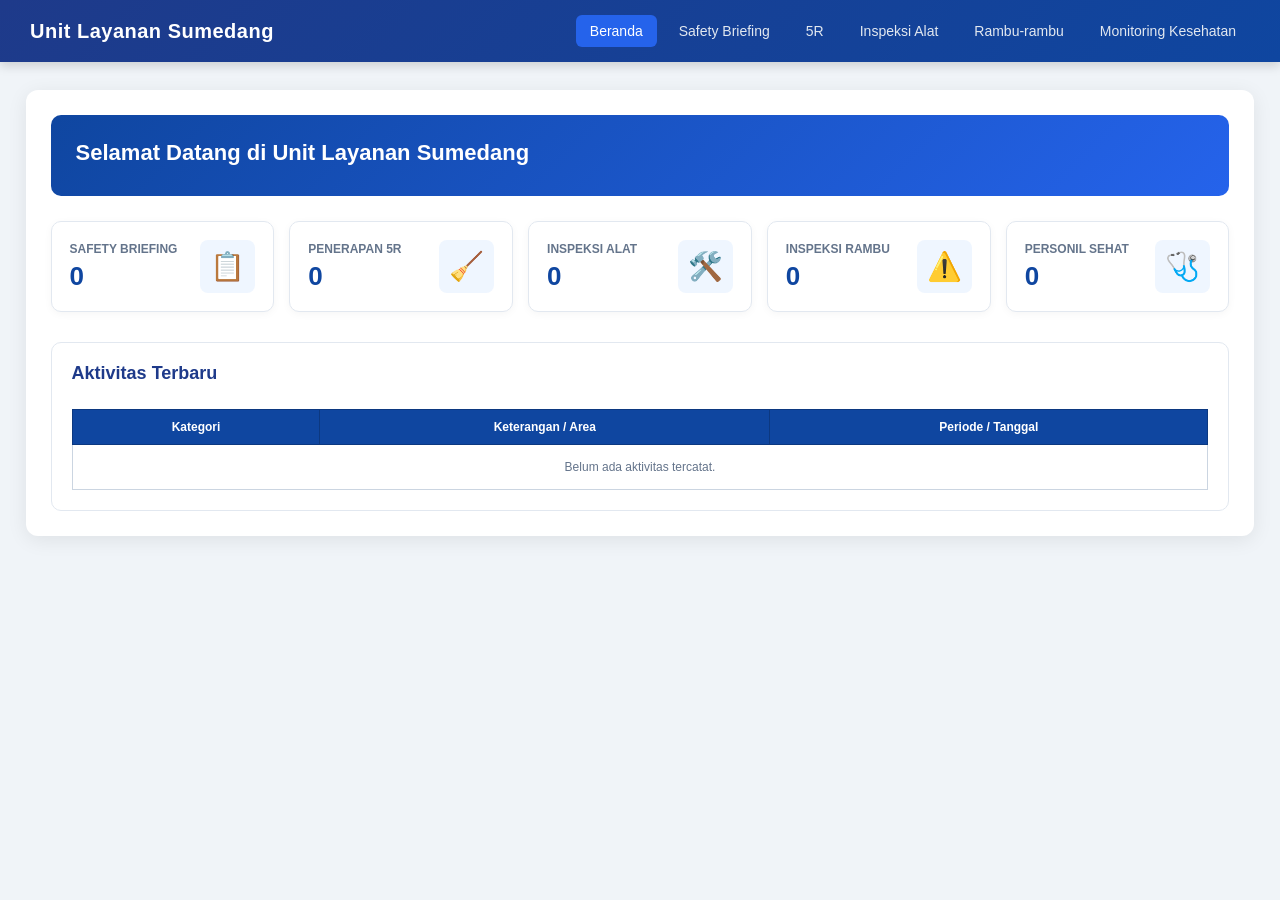
<file: index.html>
<!DOCTYPE html>
<html lang="id">
<head>
    <meta charset="UTF-8">
    <!-- Mengarahkan otomatis ke index.html setelah 0 detik -->
    <meta http-equiv="refresh" content="0; url=Halaman%20Ke%201.html">
    <title>Mengarahkan...</title>
</head>
<body>
    <p>Jika halaman tidak berpindah, <a href="Halaman%20Ke%201.html">klik di sini</a>.</p>
</body>
</html>
</file>
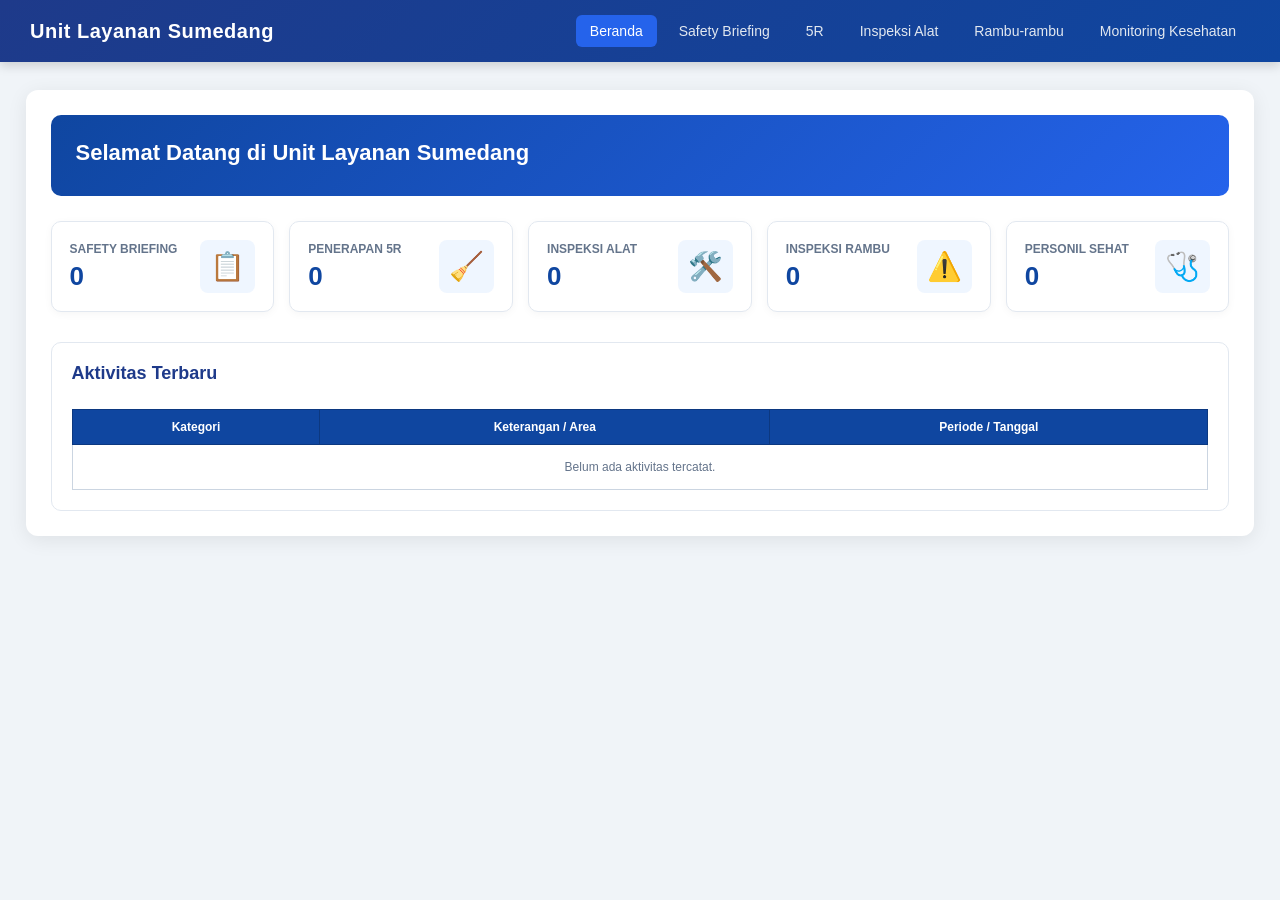
<file: Halaman Ke 1.html>
<!DOCTYPE html>
<html lang="id">
<head>
  <meta charset="UTF-8">
  <meta name="viewport" content="width=device-width, initial-scale=1.0">
  <title>Dashboard - Unit Layanan Sumedang</title>
  <style>
    * { box-sizing: border-box; margin: 0; padding: 0; }
    body { font-family: 'Segoe UI', Tahoma, Geneva, Verdana, sans-serif; background-color: #f0f4f8; color: #1e293b; padding-bottom: 40px; }

    /* Navigation Bar */
    .navbar {
      background: linear-gradient(135deg, #1e3a8a, #0f46a0);
      display: flex; justify-content: space-between; align-items: center;
      padding: 15px 30px; position: fixed; top: 0; left: 0; width: 100%; z-index: 1000;
      box-shadow: 0 4px 10px rgba(0,0,0,0.15);
    }
    .navbar .logo { color: white; font-weight: bold; font-size: 20px; letter-spacing: 0.5px; }
    .navbar-menu { display: flex; align-items: center; gap: 8px; }
    .navbar-menu a {
      color: #e2e8f0; text-decoration: none; padding: 8px 14px; border-radius: 6px;
      transition: all 0.3s ease; cursor: pointer; font-size: 14px; font-weight: 500;
    }
    .navbar-menu a:hover, .navbar-menu a.active { background-color: #2563eb; color: #ffffff; }

    /* Main Container Cards */
    .content-card {
      max-width: 1400px; margin: 90px auto 40px auto; background-color: white;
      border-radius: 12px; overflow: hidden; box-shadow: 0 4px 20px rgba(0, 0, 0, 0.08); display: none;
    }
    .content-card.wide-card { max-width: 96%; }
    .content-card.active { display: block; }

    .content-body { padding: 25px; color: #1e293b; }
    .content-body h1 { font-size: 24px; color: #0f46a0; margin-bottom: 20px; border-bottom: 2px solid #e2e8f0; padding-bottom: 10px; }
    .content-body h2 { font-size: 18px; color: #1e3a8a; margin-bottom: 15px; }

    /* DASHBOARD HOME STYLES */
    .dashboard-header {
      background: linear-gradient(135deg, #0f46a0, #2563eb);
      color: white; padding: 25px; border-radius: 10px; margin-bottom: 25px;
    }
    .dashboard-header h2 { color: white; font-size: 22px; margin-bottom: 5px; }
    .dashboard-header p { color: #e2e8f0; font-size: 14px; }

    .stats-grid {
      display: grid; grid-template-columns: repeat(auto-fit, minmax(180px, 1fr)); gap: 15px; margin-bottom: 30px;
    }
    .stat-card {
      background: #ffffff; border: 1px solid #e2e8f0; border-radius: 10px; padding: 18px;
      box-shadow: 0 2px 8px rgba(0,0,0,0.04); display: flex; align-items: center; justify-content: space-between;
      transition: transform 0.2s;
    }
    .stat-card:hover { transform: translateY(-3px); }
    .stat-info h3 { font-size: 12px; color: #64748b; font-weight: 600; text-transform: uppercase; }
    .stat-info .stat-number { font-size: 26px; font-weight: bold; color: #0f46a0; margin-top: 5px; }
    .stat-icon { font-size: 28px; background-color: #eff6ff; padding: 10px; border-radius: 8px; color: #2563eb; }

    .recent-activity { width: 100%; background: #ffffff; border: 1px solid #e2e8f0; padding: 20px; border-radius: 10px; }

    /* Form & Laporan Layout */
    .briefing-container { display: flex; gap: 20px; align-items: flex-start; flex-wrap: wrap; }
    .form-section { flex: 1; min-width: 300px; background-color: #f8fafc; padding: 20px; border-radius: 10px; border: 1px solid #e2e8f0; }
    .report-section { flex: 3; min-width: 600px; background-color: #ffffff; padding: 20px; border-radius: 10px; border: 1px solid #e2e8f0; overflow-x: auto; }

    /* Form Controls */
    .form-group { margin-bottom: 14px; }
    .form-group label { display: block; margin-bottom: 6px; font-weight: 600; color: #334155; font-size: 13px; }
    .form-group input, .form-group select, .form-group textarea {
      width: 100%; padding: 10px 12px; border: 1px solid #cbd5e1; border-radius: 6px; font-size: 14px; font-family: inherit; transition: 0.2s;
    }
    .form-group input:focus, .form-group select:focus { border-color: #2563eb; outline: none; box-shadow: 0 0 0 3px rgba(37, 99, 235, 0.1); }

    /* Buttons */
    .btn-submit { background-color: #2563eb; color: white; border: none; padding: 12px 20px; border-radius: 6px; cursor: pointer; font-weight: bold; width: 100%; font-size: 15px; margin-top: 10px; transition: 0.2s; }
    .btn-submit:hover { background-color: #1d4ed8; }
    .btn-print { background-color: #059669; color: white; border: none; padding: 10px 18px; border-radius: 6px; cursor: pointer; font-weight: bold; display: inline-flex; align-items: center; gap: 6px; margin-top: 18px; transition: 0.2s; }
    .btn-print:hover { background-color: #047857; }

    .filter-box { display: flex; gap: 10px; align-items: center; background-color: #f1f5f9; padding: 12px; border-radius: 8px; margin-bottom: 15px; flex-wrap: wrap; }
    .filter-box label { font-size: 12px; font-weight: bold; color: #475569; }
    .filter-box input { padding: 6px 10px; border: 1px solid #cbd5e1; border-radius: 4px; font-size: 13px; }
    .btn-filter { background-color: #0f46a0; color: white; border: none; padding: 6px 12px; border-radius: 4px; cursor: pointer; font-size: 12px; font-weight: bold; }
    .btn-reset { background-color: #64748b; color: white; border: none; padding: 6px 12px; border-radius: 4px; cursor: pointer; font-size: 12px; font-weight: bold; }

    /* Tables */
    .table-responsive { overflow-x: auto; max-width: 100%; }
    .matrix-table, .stock-table { width: 100%; border-collapse: collapse; margin-top: 10px; font-size: 12px; white-space: nowrap; }
    .matrix-table th { background-color: #1e3a8a; color: white; padding: 10px 6px; border: 1px solid #1e293b; text-align: center; font-size: 11px; }
    .matrix-table td { border: 1px solid #cbd5e1; padding: 6px; text-align: center; vertical-align: middle; min-width: 90px; height: 80px; }
    .matrix-table td.col-tanggal { background-color: #f8fafc; font-weight: bold; color: #334155; min-width: 100px; position: sticky; left: 0; z-index: 2; box-shadow: 2px 0 5px rgba(0,0,0,0.05); }

    .stock-table th { background-color: #0f46a0; color: white; padding: 10px 8px; border: 1px solid #0c3880; text-align: center; }
    .stock-table td { border: 1px solid #cbd5e1; padding: 10px; text-align: left; vertical-align: middle; }
    .stock-table tr:nth-child(even) { background-color: #f8fafc; }

    .img-preview-matrix { max-width: 80px; max-height: 60px; object-fit: cover; border-radius: 4px; display: block; margin: 0 auto; }
    .text-center { text-align: center !important; }

    .btn-edit { background-color: #f59e0b; color: white; border: none; padding: 4px 8px; border-radius: 4px; cursor: pointer; font-size: 10px; font-weight: bold; margin-bottom: 2px; }
    .btn-edit:hover { background-color: #d97706; }
    .btn-delete { background-color: #ef4444; color: white; border: none; padding: 4px 8px; border-radius: 4px; cursor: pointer; font-size: 10px; font-weight: bold; }
    .btn-delete:hover { background-color: #dc2626; }
    .action-cell { display: flex; flex-direction: column; gap: 3px; justify-content: center; align-items: center; }

    /* Print Style Rules */
    @media print {
      body { background-color: white; color: black; padding: 0; }
      .navbar, .form-section, .filter-box, .btn-print, .action-header, .action-cell, .btn-edit, .btn-delete { display: none !important; }
      .content-card { max-width: 100% !important; margin: 0 !important; box-shadow: none !important; border: none !important; }
      .content-card:not(.active) { display: none !important; }
      .content-card.active { display: block !important; }
      .briefing-container { display: block !important; }
      .report-section { width: 100% !important; border: none !important; padding: 0 !important; }
      .matrix-table th, .stock-table th { background-color: #ddd !important; color: black !important; }
      .matrix-table td, .stock-table td { border: 1px solid #000 !important; }
    }
  </style>
</head>
<body>

  <!-- Navigation Bar -->
  <div class="navbar">
    <div class="logo">Unit Layanan Sumedang</div>
    <div class="navbar-menu">
      <a class="nav-btn active" onclick="switchMenu('Home', this)">Beranda</a>
      <a class="nav-btn" onclick="switchMenu('safety-briefing', this)">Safety Briefing</a>
      <a class="nav-btn" onclick="switchMenu('lima-r', this)">5R</a>
      <a class="nav-btn" onclick="switchMenu('Inspeksi-alat', this)">Inspeksi Alat</a>
      <a class="nav-btn" onclick="switchMenu('rambu-rambu', this)">Rambu-rambu</a>
      <a class="nav-btn" onclick="switchMenu('monitoring-kesehatan', this)">Monitoring Kesehatan</a>
    </div>
  </div>

  <!-- DASHBOARD HOME / BERANDA -->
  <main id="Home" class="content-card wide-card active">
    <div class="content-body">
      <div class="dashboard-header">
        <h2>Selamat Datang di Unit Layanan Sumedang</h2>
      </div>

      <div class="stats-grid">
        <div class="stat-card">
          <div class="stat-info">
            <h3>Safety Briefing</h3>
            <div class="stat-number" id="statBriefing">0</div>
          </div>
          <div class="stat-icon">📋</div>
        </div>
        <div class="stat-card">
          <div class="stat-info">
            <h3>Penerapan 5R</h3>
            <div class="stat-number" id="stat5R">0</div>
          </div>
          <div class="stat-icon">🧹</div>
        </div>
        <div class="stat-card">
          <div class="stat-info">
            <h3>Inspeksi Alat</h3>
            <div class="stat-number" id="statAlat">0</div>
          </div>
          <div class="stat-icon">🛠️</div>
        </div>
        <div class="stat-card">
          <div class="stat-info">
            <h3>Inspeksi Rambu</h3>
            <div class="stat-number" id="statRambu">0</div>
          </div>
          <div class="stat-icon">⚠️</div>
        </div>
        <div class="stat-card">
          <div class="stat-info">
            <h3>Personil Sehat</h3>
            <div class="stat-number" id="statKesehatan">0</div>
          </div>
          <div class="stat-icon">🩺</div>
        </div>
      </div>

      <div class="recent-activity">
        <h2>Aktivitas Terbaru</h2>
        <div class="table-responsive">
          <table class="stock-table">
            <thead>
              <tr>
                <th>Kategori</th>
                <th>Keterangan / Area</th>
                <th>Periode / Tanggal</th>
              </tr>
            </thead>
            <tbody id="recentActivityTable">
              <tr><td colspan="3" class="text-center" style="color: #64748b; padding: 15px;">Belum ada aktivitas tercatat.</td></tr>
            </tbody>
          </table>
        </div>
      </div>

    </div>
  </main>

  <!-- Safety Briefing -->
  <main id="safety-briefing" class="content-card wide-card">
    <div class="content-body">
      <h1>Safety Briefing</h1>
      <div class="briefing-container">
        <div class="form-section">
          <h2>Input Dokumentasi Safety Briefing</h2>
          <form id="formSafetyBriefing" onsubmit="tambahData(event, 'SafetyBriefing', 'tabelBodySafetyBriefing', false)">
            <div class="form-group"><label>Tanggal Pelaksanaan:</label><input type="date" id="tanggalSafetyBriefing" required></div>
            <div class="form-group"><label>Nama Area:</label>
              <select id="ULPSafetyBriefing" class="area-select-options area-ulp-only" required>
                <option value="">-- Pilih Area --</option>
              </select>
            </div>
            <div class="form-group"><label>Dokumentasi Foto:</label><input type="file" id="fotoSafetyBriefing" accept="image/*"></div>
            <button type="submit" class="btn-submit">Simpan Data</button>
          </form>
        </div>
        <div class="report-section">
          <h2>Hasil Laporan Safety Briefing</h2>
          <div class="filter-box">
            <div><label>Dari Tanggal:</label><input type="date" id="filterStartSafetyBriefing"></div>
            <div><label>Sampai Tanggal:</label><input type="date" id="filterEndSafetyBriefing"></div>
            <button class="btn-filter" onclick="renderTable('SafetyBriefing', 'tabelBodySafetyBriefing', false)">Filter</button>
            <button class="btn-reset" onclick="resetFilterMatrix('SafetyBriefing', 'tabelBodySafetyBriefing', false)">Reset</button>
          </div>
          <div class="table-responsive">
            <table class="matrix-table">
              <thead id="headerSafetyBriefing"></thead>
              <tbody id="tabelBodySafetyBriefing"></tbody>
            </table>
          </div>
          <button type="button" class="btn-print" onclick="cetakLaporanDirect('headerSafetyBriefing', 'tabelBodySafetyBriefing', 'LAPORAN SAFETY BRIEFING')">🖨️ Cetak Laporan</button>
        </div>
      </div>
    </div>
  </main>

  <!-- 5R -->
  <main id="lima-r" class="content-card wide-card">
    <div class="content-body">
      <h1>Penerapan 5R</h1>
      <div class="briefing-container">
        <div class="form-section">
          <h2>Input Dokumentasi 5R</h2>
          <form id="form5R" onsubmit="tambahData(event, '5R', 'tabelBody5R', true)">
            <div class="form-group"><label>Bulan & Tahun Pelaksanaan:</label><input type="month" id="tanggal5R" required></div>
            <div class="form-group"><label>Nama Area:</label>
              <select id="ULP5R" class="area-select-options" required>
                <option value="">-- Pilih Area / Posko --</option>
              </select>
            </div>
            <div class="form-group"><label>Dokumentasi Foto:</label><input type="file" id="foto5R" accept="image/*"></div>
            <button type="submit" class="btn-submit">Simpan Data</button>
          </form>
        </div>
        <div class="report-section">
          <h2>Hasil Laporan Penerapan 5R</h2>
          <div class="filter-box">
            <div><label>Dari Bulan:</label><input type="month" id="filterStart5R"></div>
            <div><label>Sampai Bulan:</label><input type="month" id="filterEnd5R"></div>
            <button class="btn-filter" onclick="renderTable('5R', 'tabelBody5R', true)">Filter</button>
            <button class="btn-reset" onclick="resetFilterMatrix('5R', 'tabelBody5R', true)">Reset</button>
          </div>
          <div class="table-responsive">
            <table class="matrix-table">
              <thead id="header5R"></thead>
              <tbody id="tabelBody5R"></tbody>
            </table>
          </div>
          <button type="button" class="btn-print" onclick="cetakLaporanDirect('header5R', 'tabelBody5R', 'LAPORAN PENERAPAN 5R')">🖨️ Cetak Laporan</button>
        </div>
      </div>
    </div>
  </main>

  <!-- Inspeksi Alat -->
  <main id="Inspeksi-alat" class="content-card wide-card">
    <div class="content-body">
      <h1>Inspeksi Alat</h1>
      <div class="briefing-container">
        <div class="form-section">
          <h2>Input Inspeksi Alat</h2>
          <form id="formAlat" onsubmit="tambahData(event, 'Alat', 'tabelBodyAlat', true)">
            <div class="form-group"><label>Bulan & Tahun Inspeksi:</label><input type="month" id="tanggalAlat" required></div>
            <div class="form-group"><label>Nama Area:</label>
              <select id="ULPAlat" class="area-select-options" required>
                <option value="">-- Pilih Area / Posko --</option>
              </select>
            </div>
            <div class="form-group"><label>Dokumentasi Foto:</label><input type="file" id="fotoAlat" accept="image/*"></div>
            <button type="submit" class="btn-submit">Simpan Data</button>
          </form>
        </div>
        <div class="report-section">
          <h2>Hasil Laporan Inspeksi Alat</h2>
          <div class="filter-box">
            <div><label>Dari Bulan:</label><input type="month" id="filterStartAlat"></div>
            <div><label>Sampai Bulan:</label><input type="month" id="filterEndAlat"></div>
            <button class="btn-filter" onclick="renderTable('Alat', 'tabelBodyAlat', true)">Filter</button>
            <button class="btn-reset" onclick="resetFilterMatrix('Alat', 'tabelBodyAlat', true)">Reset</button>
          </div>
          <div class="table-responsive">
            <table class="matrix-table">
              <thead id="headerAlat"></thead>
              <tbody id="tabelBodyAlat"></tbody>
            </table>
          </div>
          <button type="button" class="btn-print" onclick="cetakLaporanDirect('headerAlat', 'tabelBodyAlat', 'LAPORAN INSPEKSI ALAT')">🖨️ Cetak Laporan</button>
        </div>
      </div>
    </div>
  </main>

  <!-- Rambu-rambu -->
  <main id="rambu-rambu" class="content-card wide-card">
    <div class="content-body">
      <h1>Dokumentasi Rambu-Rambu</h1>
      <div class="briefing-container">
        <div class="form-section">
          <h2>Input Dokumentasi Rambu</h2>
          <form id="formRambu" onsubmit="tambahData(event, 'Rambu', 'tabelBodyRambu', true)">
            <div class="form-group"><label>Bulan & Tahun Inspeksi:</label><input type="month" id="tanggalRambu" required></div>
            <div class="form-group"><label>Nama Area:</label>
              <select id="ULPRambu" class="area-select-options" required>
                <option value="">-- Pilih Area / Posko --</option>
              </select>
            </div>
            <div class="form-group"><label>Dokumentasi Foto:</label><input type="file" id="fotoRambu" accept="image/*"></div>
            <button type="submit" class="btn-submit">Simpan Data</button>
          </form>
        </div>
        <div class="report-section">
          <h2>Hasil Laporan Rambu-Rambu</h2>
          <div class="filter-box">
            <div><label>Dari Bulan:</label><input type="month" id="filterStartRambu"></div>
            <div><label>Sampai Bulan:</label><input type="month" id="filterEndRambu"></div>
            <button class="btn-filter" onclick="renderTable('Rambu', 'tabelBodyRambu', true)">Filter</button>
            <button class="btn-reset" onclick="resetFilterMatrix('Rambu', 'tabelBodyRambu', true)">Reset</button>
          </div>
          <div class="table-responsive">
            <table class="matrix-table">
              <thead id="headerRambu"></thead>
              <tbody id="tabelBodyRambu"></tbody>
            </table>
          </div>
          <button type="button" class="btn-print" onclick="cetakLaporanDirect('headerRambu', 'tabelBodyRambu', 'LAPORAN INSPEKSI RAMBU-RAMBU')">🖨️ Cetak Laporan</button>
        </div>
      </div>
    </div>
  </main>

  <!-- Monitoring Kesehatan -->
  <main id="monitoring-kesehatan" class="content-card wide-card">
    <div class="content-body">
      <h1>Monitoring Kesehatan Personil</h1>
      <div class="briefing-container">
        <div class="form-section">
          <h2>Input Pemeriksaan Kesehatan</h2>
          <form id="formKesehatan" onsubmit="tambahDataKesehatan(event)">
            <div class="form-group"><label>Tanggal Pemeriksaan:</label><input type="date" id="tanggalKesehatan" required></div>
            
            <!-- Mengubah Nama Personil menjadi Pilihan (Select Dropdown) -->
            <div class="form-group">
              <label>Nama Personil:</label>
              <select id="namaPersonil" required>
                <option value="">-- Pilih Nama Personil --</option>
              </select>
            </div>

            <div class="form-group"><label>Nama Area:</label>
              <select id="areaKesehatan" class="area-select-options" required>
                <option value="">-- Pilih Area / Posko --</option>
              </select>
            </div>
            <div class="form-group"><label>Suhu Badan (°C):</label><input type="number" step="0.1" id="suhuBadan" placeholder="36.5" required></div>
            
            <div class="form-group">
              <label>Hasil Tensimeter (Tekanan Darah):</label>
              <input type="text" id="hasilTensimeter" placeholder="Contoh: 120/80 mmHg" required>
            </div>

            <div class="form-group"><label>Oxymeter SpO2 (%):</label><input type="number" id="oxymeter" placeholder="98" min="0" max="100" required></div>
            <div class="form-group"><label>Dokumentasi:</label><input type="file" id="dokumentasiKesehatan" accept="image/*"></div>
            <button type="submit" class="btn-submit">Simpan Data Kesehatan</button>
          </form>
        </div>

        <div class="report-section">
          <h2>Hasil Laporan Monitoring Kesehatan</h2>
          <div class="filter-box">
            <div>
              <label>Cari Nama Personil:</label>
              <input type="text" id="filterNamaKesehatan" placeholder="Ketik nama personil..." onkeyup="renderTableKesehatan()">
            </div>
            <button class="btn-reset" onclick="resetFilterKesehatan()">Reset</button>
          </div>
          <div class="table-responsive">
            <table class="stock-table">
              <thead>
                <tr>
                  <th style="width: 30px;">No</th>
                  <th>Tanggal</th>
                  <th>Nama Personil</th>
                  <th>Area</th>
                  <th>Suhu (°C)</th>
                  <th>Hasil Tensimeter</th>
                  <th>Oxymeter (%)</th>
                  <th>Dokumentasi</th>
                  <th class="action-header">Aksi</th>
                </tr>
              </thead>
              <tbody id="tabelBodyKesehatan"></tbody>
            </table>
          </div>
          <button type="button" class="btn-print" onclick="cetakLaporanKesehatan()">🖨️ Cetak Laporan Kesehatan</button>
        </div>
      </div>
    </div>
  </main>

  <!-- JavaScript Logic -->
  <script>
    // Daftar ULP Khusus Safety Briefing
    const ulpOnlyList = [
      "ULP Tanjungsari",
      "ULP Sumedang",
      "ULP Majalengka",
      "ULP Jatiwangi"
    ];

    // Daftar Lengkap (ULP + Posko) untuk menu lainnya
    const areaList = [
      "ULP Tanjungsari",
      "ULP Sumedang",
      "ULP Majalengka",
      "ULP Jatiwangi",
      "Posko Jatinangor",
      "Posko Cimalaka",
      "Posko Sekarwangi",
      "Posko Tomo",
      "Posko Darmaraja",
      "Posko Wado",
      "Posko Kadipaten",
      "Posko Rajagaluh",
      "Posko Maja",
      "Posko Talaga",
      "Posko Bantarujeg",
      "Posko Ligung",
      "Posko Leuwimunding"
    ];

    // Daftar 247 Nama Personil dari File Excel SDM September 2026
    const personilList = [
      "AAN JUANTORO", "ABDUL AJID", "ABDUL FALAH", "ABDUL WAHID", "ACEP CHEKY NURUL YADI", 
      "ACENG YADI RAYADI", "ADE MAMAN HAMDANI", "ADE MULYADI", "ADE NURDIANA", "ADE RUHIYAT", 
      "ADI APRIADI", "ADI JUNAEDI", "ADI RAHMAYADI", "ADING HENDRI", "AEF SAEPUDIN", 
      "AGUNG CAHYA NUGRAHA", "AGUS ERWIN YUSUF", "AGUS HENDRAWAN", "AGUS SETIAWAN", "AGUS SUPRIADI", 
      "AGUS SUPRIANTO", "AHMAD ISMAIL", "AJAT RUHIAT", "AJAT SUDRAJAT", "AMMAR BAHTIAR", 
      "ANDI", "ANDI FIRMANSYAH", "ANDI HIDAYAT", "ANDI SUTENDI", "ANDRI ANDRIANA", 
      "ANDRI HERMAWAN", "ANDRI WAHYUDIN", "ANGGA BUNDARA PUTRA", "ANTA SUHANTA", "ARIANTO", 
      "ARI HADI WIBOWO", "ARI SUPRIYANTO NUROHMAN", "ARI WIHARDIANA", "ARIF HIDAYAT", "ARIS KHARISMA WIBAWA", 
      "ASE KURNIAWAN", "ASEP AHMALUDIN", "ASEP DADI", "ASEP NASIHIN", "ASEP RACHMAN", 
      "ASEP RAHAYU", "ASEP ROHMAT HIDAYAT", "ASEP RUKMANA", "ASEP SAEPUDIN", "ASEP SOBUR", 
      "ASEP SUANDI", "ASEP SUDRAJAT", "ASEP TONI MULYANA", "ASEP UUS RUHENDI", "BAMBANG ARY SISWANTO", 
      "BAYU ROHNI", "BUDI KHARADIN", "CASMAN SUKANDAR", "CEP REDI KUSMANA", "DADAN DARMADI", 
      "DADAN EDYANA", "DADAN RAMDANI", "DADI DARMAWAN", "DALI AHDALI", "DANI HERMAWAN", 
      "DANI NURGANDANI", "DEDE ELAN SUHERLAN", "DEDE KUSNADI, ST", "DEDE KUSNANDAR", "DEDE MUHTAR MAULANA", 
      "DEDE PURNAMA", "DEDE RIDWAN", "DEDE SODIANSYAH", "DEDE SUPRIATNA", "DEDI DANISWARA", 
      "DEDI JUNAEDI", "DEDI SUBAGJA", "DEKI SUHARYADI", "DENI", "DENI KUSYANTO", 
      "DENI SAMSUDIN", "DENI SONJAYA", "DENI SURAHMAN", "DENY SUSANTO", "DERRY ACHMAD FAUZIAN, SE", 
      "DIAN PERMANA", "DIAN ROMANSYAH", "DIRMAN", "DWI YUGO PRANOTO", "DYLAN RANGGA KUSUMA", 
      "EGAH RUDI PRATAMA", "EGI RAHMATULLAH", "EJE JAENUDIN", "EKA NURHIDAYAT", "EKI SUKIRMAN", 
      "ENCENG", "ERO ARIS MUNANDAR", "ERWAN ARIS SUPRIA", "ERY INDRA PURNAMA", "FADIL AHMAD PIRDAUS", 
      "FEGGY INDRIYANTO", "FITRI KURNIAWATI", "HABIB NURMUHAMAD", "HAFIIDZ AKHSAN", "HAFIZ REDJARACHMAN FIRDAUS", 
      "HAKIM SULIMAN", "HAMDAN", "HANDI ISMAIL", "HEDI SEDIANA", "HENA YUDI PERMANA", 
      "HENDI YUSNANDAR", "HENDRA HERMAWAN", "HENDRA SUPARMAN", "HENDRA WIBISANA", "HERU AHMAD FAHRUDIN", 
      "HERY GUNAWAN", "HILMAN FIRMANSYAH", "IBAD NUR ABIDIN MUKSIN", "IIP", "ILIN RUSMAWAN", 
      "IMAN NURIMAN", "IMAN RISMANSYAH", "INDRA PURNAMA HERMAWAN", "IPAN SOPANDI", "IQBAL FERDIANSYAH", 
      "IRPAN SEPULOH", "IRWAN IRAWAN", "IWA HERNAWAN", "IWAN KARNAWAN", "IWAN SUKARMAN", 
      "JAEN SUSENO", "JAJANG ABDUL WAHAB", "JEJE", "JUAR JUMENA", "JUJUN SARIPUDIN", 
      "JUNJUN JUNAEDI", "KENU AL-BUKHORI", "KOMARUDIN FAJAR", "KOSWARA", "KRIS BANGBANG NURDIANSAH", 
      "KUDIK", "KUSWITA", "LUKMAN BUKHORI", "MADI", "MAHMUDIN", 
      "MAKMUR", "MAMAN SUHERMAN", "MAMAT", "MEMET ROHIMAT", "MICHAEL RAJA TRINATA SAPUTRA", 
      "MOCHAMAD DWIAR RINALDA", "MOHAMMAD NIZAR MAULANA", "MOMON DURACHMAN", "MUHAMAD FAHRUL HUSAENI", "MUHAMAD IHIN SOLIHIN", 
      "MUHAMMAD ARIE NURHAFIDZ", "MUHAMMAD RADHWA NAUFAL FATHAN", "MUHAMMAD RASSYA MUBAROQ", "MUKSIN", "MUKLIS", 
      "NADIA NUR PRAMITHASARI", "NANANG KURNIA", "NANAN RUSTANDI", "NANA KARNAEN", "NANA SUPRIATNA", 
      "NANA SUTISNA", "OOM SOMANTRI", "OPIK HIDAYAT", "OPIK MUNAJAT", "OTONG NANA SUDIANA", 
      "OTONG SUKIRMAN", "PERI IRAWAN", "PIKRA PIRMANA", "RAHTANG", "RANRAN KUSMAWAN", 
      "RANGGA PURNAMULANA", "REDJA AKWITIRAHMA", "REZA FAHLEVI", "REZA MUKHLIS WIKARYA", "RIDWAN MUHAMAD AZIZ", 
      "RIKI MAENAKI", "RIKI RIANTO", "RIVANDANI FEBRIANA", "RIZKA FATURROHMAN", "RIZKI PAJAR PRATAMA", 
      "RIZKY ZAENAL ARIFIN", "RIZQI AKBAR TARYADI", "ROHENDI", "ROHIDIN", "ROMI NUGRAHA", 
      "RONI", "RUDI HARTONO", "RUKMAN PERMANA", "RYAN MAULANA", "RYAN SOPIAN", 
      "SAEFULLOH", "SAEPUL ANWAR", "SANDI RAMDHANI", "SOLIHIN", "SOPANDI", 
      "SOPIAN NURWAHYUDIN", "STENLY HERIANTO SLAMET", "SUHADA", "SUMIARSA", "SUPRIYADI", 
      "SUYANTO ADHI SUCIPTO", "TARYO SUSANTO", "TATA MUSTOFA", "TATANG SUPRIATNA", "TATANG SUTISNA", 
      "TAUFIQ HIDAYAT", "TEDI HERMAWAN", "TEDI SADELI", "TIKA IKLIMAH", "TONI", 
      "TONI TAMAMI", "TORI HIDAYAT", "TRI HANDIAN", "UCI SANUSI", "UCUP IMANUDIN", 
      "UDIN", "UDIN WAHYUDIN", "UNGSI UMBARA", "USEP IRWAN PURWANDA", "UYAT RUHIYAT", 
      "UJANG ARIFIN", "VIAN DIKRI NURFAJAR", "VIRGO FIRMANSYAH", "WARNADI", "WAWAN", 
      "WAWAN RUKMANA", "WIDI PERMANA", "YANDI HIDAYAT", "YAYA SUKARYA", "YAYANG RINI RUSMIATI", 
      "YAYAN HENDRIYANA", "YAYAN SUDIANTO", "YAYAT TRIATNA", "YOGA BUDIARTO", "YOGA MARDIKA", 
      "YOGIRIN", "YOSEP DAYAT NUGRAHA", "YUDI PERMADI", "YUSUP SUHARTA"
    ];

    const storeData = { SafetyBriefing: {}, '5R': {}, Alat: {}, Rambu: {} };
    let dataKesehatanList = [];
    let editKesehatanIndex = null;
    let activityLogs = [];

    const namaBulanIndo = [
      "Januari", "Februari", "Maret", "April", "Mei", "Juni", 
      "Juli", "Agustus", "September", "Oktober", "November", "Desember"
    ];

    document.addEventListener("DOMContentLoaded", function() {
      initAreaOptions();
      initPersonilOptions();
      initMatrixHeaders();
      setDefaultDates();
      renderTableKesehatan();
      updateDashboardStats();
    });

    function setDefaultDates() {
      const today = new Date();
      const currentYearMonth = today.toISOString().slice(0, 7);

      ['tanggalSafetyBriefing', 'tanggalKesehatan'].forEach(id => {
        const input = document.getElementById(id);
        if (input) input.valueAsDate = today;
      });

      ['tanggal5R', 'tanggalAlat', 'tanggalRambu'].forEach(id => {
        const input = document.getElementById(id);
        if (input) input.value = currentYearMonth;
      });
    }

    function initAreaOptions() {
      const selects = document.querySelectorAll('.area-select-options');
      selects.forEach(select => {
        const isUlpOnly = select.classList.contains('area-ulp-only');
        const targetList = isUlpOnly ? ulpOnlyList : areaList;
        
        select.innerHTML = isUlpOnly ? '<option value="">-- Pilih Area --</option>' : '<option value="">-- Pilih Area / Posko --</option>';
        targetList.forEach(area => {
          const opt = document.createElement('option');
          opt.value = area;
          opt.textContent = area;
          select.appendChild(opt);
        });
      });
    }

    // Fungsi Inisialisasi Opsi Nama Personil ke Dropdown
    function initPersonilOptions() {
      const select = document.getElementById('namaPersonil');
      if (!select) return;

      select.innerHTML = '<option value="">-- Pilih Nama Personil --</option>';
      personilList.forEach(nama => {
        const opt = document.createElement('option');
        opt.value = nama;
        opt.textContent = nama;
        select.appendChild(opt);
      });
    }

    function initMatrixHeaders() {
      const headerMap = [
        { id: 'headerSafetyBriefing', label: 'Tanggal', list: ulpOnlyList },
        { id: 'header5R', label: 'Bulan / Tahun', list: areaList },
        { id: 'headerAlat', label: 'Bulan / Tahun', list: areaList },
        { id: 'headerRambu', label: 'Bulan / Tahun', list: areaList }
      ];

      headerMap.forEach(item => {
        const thead = document.getElementById(item.id);
        let headerHTML = `<tr><th class="col-tanggal">${item.label}</th>`;
        item.list.forEach(area => {
          headerHTML += `<th>${area}</th>`;
        });
        headerHTML += '</tr>';
        thead.innerHTML = headerHTML;
      });
    }

    function switchMenu(menuId, clickedLink) {
      document.querySelectorAll('.content-card').forEach(card => card.classList.remove('active'));
      document.querySelectorAll('.nav-btn').forEach(btn => btn.classList.remove('active'));
      document.getElementById(menuId).classList.add('active');
      clickedLink.classList.add('active');
    }

    function formatIndoDate(dateStr) {
      if (!dateStr) return '';
      const [year, month, day] = dateStr.split('-');
      return `${day}/${month}/${year}`;
    }

    function formatIndoMonthYear(monthStr) {
      if (!monthStr) return '';
      const [year, month] = monthStr.split('-');
      const monthIndex = parseInt(month, 10) - 1;
      return `${namaBulanIndo[monthIndex]} ${year}`;
    }

    function logActivity(kategori, ket, tgl) {
      activityLogs.unshift({ kategori, ket, tgl });
      if (activityLogs.length > 5) activityLogs.pop();
      
      const tbody = document.getElementById('recentActivityTable');
      tbody.innerHTML = '';
      activityLogs.forEach(log => {
        const tr = document.createElement('tr');
        tr.innerHTML = `<td><strong>${log.kategori}</strong></td><td>${log.ket}</td><td>${log.tgl}</td>`;
        tbody.appendChild(tr);
      });
    }

    function updateDashboardStats() {
      ['SafetyBriefing', '5R', 'Alat', 'Rambu'].forEach(key => {
        let count = 0;
        Object.values(storeData[key]).forEach(item => {
          Object.values(item.areas).forEach(val => { if (val && val.img) count++; });
        });
        const statKey = key === 'SafetyBriefing' ? 'Briefing' : key;
        document.getElementById(`stat${statKey}`).innerText = count;
      });
      document.getElementById('statKesehatan').innerText = dataKesehatanList.length;
    }

    function tambahData(event, keyCategory, tbodyId, isMonthly) {
      event.preventDefault();
      const rawInput = document.getElementById(`tanggal${keyCategory}`).value;
      if (!rawInput) return;

      const formattedLabel = isMonthly ? formatIndoMonthYear(rawInput) : formatIndoDate(rawInput);
      const ulp = document.getElementById(`ULP${keyCategory}`).value;
      const fotoInput = document.getElementById(`foto${keyCategory}`);

      const targetList = keyCategory === 'SafetyBriefing' ? ulpOnlyList : areaList;

      const processSave = (imgSrc) => {
        if (!storeData[keyCategory][formattedLabel]) {
          const areaObj = {};
          targetList.forEach(a => areaObj[a] = null);
          storeData[keyCategory][formattedLabel] = {
            rawDate: rawInput,
            areas: areaObj
          };
        }
        storeData[keyCategory][formattedLabel].areas[ulp] = { img: imgSrc };
        renderTable(keyCategory, tbodyId, isMonthly);
        logActivity(keyCategory, `Input Laporan ${ulp}`, formattedLabel);
        updateDashboardStats();
        
        document.getElementById(`form${keyCategory}`).reset();
        if (isMonthly) {
          document.getElementById(`tanggal${keyCategory}`).value = new Date().toISOString().slice(0, 7);
        } else {
          document.getElementById(`tanggal${keyCategory}`).valueAsDate = new Date();
        }
        alert('Data berhasil disimpan!');
      };

      if (fotoInput.files && fotoInput.files[0]) {
        const reader = new FileReader();
        reader.onload = e => processSave(e.target.result);
        reader.readAsDataURL(fotoInput.files[0]);
      } else {
        const oldImg = storeData[keyCategory][formattedLabel]?.areas[ulp]?.img || '';
        processSave(oldImg);
      }
    }

    function renderTable(keyCategory, tbodyId, isMonthly) {
      const tbody = document.getElementById(tbodyId);
      tbody.innerHTML = '';
      const startDate = document.getElementById(`filterStart${keyCategory}`).value;
      const endDate = document.getElementById(`filterEnd${keyCategory}`).value;
      const dataObj = storeData[keyCategory];
      const keys = Object.keys(dataObj);
      let countData = 0;

      const targetList = keyCategory === 'SafetyBriefing' ? ulpOnlyList : areaList;

      keys.forEach(label => {
        const item = dataObj[label];
        if (startDate && endDate && (item.rawDate < startDate || item.rawDate > endDate)) return;
        countData++;
        const row = document.createElement('tr');
        row.innerHTML = `<td class="col-tanggal">${label}</td>`;

        targetList.forEach(area => {
          const itemData = item.areas[area];
          let cellHtml = '<td>';
          if (itemData && itemData.img) {
            cellHtml += `<img src="${itemData.img}" class="img-preview-matrix">
              <div class="action-cell" style="margin-top: 5px;">
                <button class="btn-edit" onclick="editMatrixData('${keyCategory}', '${label}', '${area}')">Edit</button>
                <button class="btn-delete" onclick="hapusMatrixData('${keyCategory}', '${label}', '${area}', '${tbodyId}', ${isMonthly})">Hapus</button>
              </div>`;
          }
          cellHtml += '</td>';
          row.innerHTML += cellHtml;
        });
        tbody.appendChild(row);
      });

      if (countData === 0) {
        tbody.innerHTML = `<tr><td colspan="${targetList.length + 1}" class="text-center" style="padding: 15px; color: #64748b;">Belum ada data laporan.</td></tr>`;
      }
    }

    function editMatrixData(keyCategory, label, area) {
      const itemData = storeData[keyCategory][label];
      if (!itemData) return;
      document.getElementById(`tanggal${keyCategory}`).value = itemData.rawDate;
      document.getElementById(`ULP${keyCategory}`).value = area;
      alert(`Silakan ubah foto/data pada form lalu tekan 'Simpan Data'.`);
    }

    function hapusMatrixData(keyCategory, label, area, tbodyId, isMonthly) {
      if (confirm(`Apakah Anda yakin ingin menghapus data ${area} periode ${label}?`)) {
        storeData[keyCategory][label].areas[area] = null;
        renderTable(keyCategory, tbodyId, isMonthly);
        updateDashboardStats();
      }
    }

    function resetFilterMatrix(keyCategory, tbodyId, isMonthly) {
      document.getElementById(`filterStart${keyCategory}`).value = '';
      document.getElementById(`filterEnd${keyCategory}`).value = '';
      renderTable(keyCategory, tbodyId, isMonthly);
    }

    /* MONITORING KESEHATAN */
    function tambahDataKesehatan(event) {
      event.preventDefault();
      const rawTanggal = document.getElementById('tanggalKesehatan').value;
      const nama = document.getElementById('namaPersonil').value;
      const area = document.getElementById('areaKesehatan').value;
      const suhu = document.getElementById('suhuBadan').value;
      const tensimeter = document.getElementById('hasilTensimeter').value;
      const oxymeter = document.getElementById('oxymeter').value;
      const fotoInput = document.getElementById('dokumentasiKesehatan');

      const processSave = (imgSrc) => {
        const payload = {
          rawDate: rawTanggal,
          tanggal: formatIndoDate(rawTanggal),
          nama: nama, area: area, suhu: suhu,
          tensimeter: tensimeter, oxymeter: oxymeter, img: imgSrc
        };

        if (editKesehatanIndex !== null) {
          dataKesehatanList[editKesehatanIndex] = payload;
          editKesehatanIndex = null;
          alert('Data kesehatan berhasil diperbarui!');
        } else {
          dataKesehatanList.push(payload);
          logActivity('Kesehatan', `Pemeriksaan ${nama}`, formatIndoDate(rawTanggal));
          alert('Data kesehatan berhasil disimpan!');
        }

        renderTableKesehatan();
        updateDashboardStats();
        document.getElementById('formKesehatan').reset();
        document.getElementById('tanggalKesehatan').valueAsDate = new Date();
      };

      if (fotoInput.files && fotoInput.files[0]) {
        const reader = new FileReader();
        reader.onload = e => processSave(e.target.result);
        reader.readAsDataURL(fotoInput.files[0]);
      } else {
        const oldImg = editKesehatanIndex !== null ? dataKesehatanList[editKesehatanIndex].img : '';
        processSave(oldImg);
      }
    }

    function renderTableKesehatan() {
      const tbody = document.getElementById('tabelBodyKesehatan');
      tbody.innerHTML = '';
      const searchNama = document.getElementById('filterNamaKesehatan').value.toLowerCase().trim();

      const filteredData = dataKesehatanList.filter(item => item.nama.toLowerCase().includes(searchNama));
      if (filteredData.length === 0) {
        tbody.innerHTML = `<tr><td colspan="9" class="text-center" style="padding: 15px; color: #64748b;">Data personil tidak ditemukan.</td></tr>`;
        return;
      }

      filteredData.forEach((item, index) => {
        const realIndex = dataKesehatanList.indexOf(item);
        const row = document.createElement('tr');
        row.innerHTML = `
          <td class="text-center">${index + 1}</td>
          <td class="text-center"><strong>${item.tanggal}</strong></td>
          <td><strong>${item.nama}</strong></td>
          <td>${item.area}</td>
          <td class="text-center">${item.suhu} °C</td>
          <td class="text-center">${item.tensimeter}</td>
          <td class="text-center">${item.oxymeter} %</td>
          <td class="text-center">${item.img ? `<img src="${item.img}" class="img-preview-matrix">` : '-'}</td>
          <td class="text-center action-header">
            <button class="btn-edit" onclick="editKesehatan(${realIndex})">Edit</button>
            <button class="btn-delete" onclick="hapusKesehatan(${realIndex})">Hapus</button>
          </td>
        `;
        tbody.appendChild(row);
      });
    }

    function editKesehatan(index) {
      const item = dataKesehatanList[index];
      document.getElementById('tanggalKesehatan').value = item.rawDate;
      document.getElementById('namaPersonil').value = item.nama;
      document.getElementById('areaKesehatan').value = item.area;
      document.getElementById('suhuBadan').value = item.suhu;
      document.getElementById('hasilTensimeter').value = item.tensimeter;
      document.getElementById('oxymeter').value = item.oxymeter;
      editKesehatanIndex = index;
      alert('Data dimuat ke form. Silakan sesuaikan lalu klik "Simpan Data Kesehatan".');
    }

    function hapusKesehatan(index) {
      if (confirm('Apakah Anda yakin ingin menghapus data kesehatan ini?')) {
        dataKesehatanList.splice(index, 1);
        renderTableKesehatan();
        updateDashboardStats();
      }
    }

    function resetFilterKesehatan() {
      document.getElementById('filterNamaKesehatan').value = '';
      renderTableKesehatan();
    }

    /* FUNGSI PRINT */
    function cetakLaporanKesehatan() {
      const tbodyContent = document.getElementById('tabelBodyKesehatan').cloneNode(true);
      tbodyContent.querySelectorAll('.action-header').forEach(el => el.remove());

      const printWindow = window.open('', '', 'height=650,width=900');
      printWindow.document.write(`<html><head><title>LAPORAN MONITORING KESEHATAN</title><style>
        body { font-family: sans-serif; padding: 20px; }
        table { width: 100%; border-collapse: collapse; margin-top: 10px; font-size: 11px; }
        th, td { border: 1px solid #000; padding: 6px 8px; text-align: left; }
        th { background-color: #0f46a0; color: white; text-align: center; }
        .text-center { text-align: center; }
        .img-preview-matrix { max-width: 80px; max-height: 60px; }
      </style></head><body>
        <h2>LAPORAN MONITORING KESEHATAN PERSONIL</h2>
        <table><thead><tr><th>No</th><th>Tanggal</th><th>Nama Personil</th><th>Area</th><th>Suhu (°C)</th><th>Hasil Tensimeter</th><th>Oxymeter (%)</th><th>Dokumentasi</th></tr></thead>
        <tbody>${tbodyContent.innerHTML}</tbody></table>
      </body></html>`);
      printWindow.document.close();
      printWindow.focus();
      setTimeout(() => { printWindow.print(); printWindow.close(); }, 500);
    }

    function cetakLaporanDirect(theadId, tbodyId, judulLaporan) {
      const theadClone = document.getElementById(theadId).cloneNode(true);
      const tbodyClone = document.getElementById(tbodyId).cloneNode(true);
      tbodyClone.querySelectorAll('.action-cell').forEach(el => el.remove());

      const printWindow = window.open('', '', 'height=700,width=1200');
      printWindow.document.write(`<html><head><title>${judulLaporan}</title><style>
        @page { size: landscape; }
        body { font-family: sans-serif; padding: 15px; }
        table { width: 100%; border-collapse: collapse; margin-top: 10px; font-size: 10px; }
        th, td { border: 1px solid #000; padding: 4px; text-align: center; }
        th { background-color: #1e3a8a; color: white; }
        .img-preview-matrix { max-width: 60px; max-height: 45px; }
      </style></head><body>
        <h2>${judulLaporan}</h2>
        <table>
          <thead>${theadClone.innerHTML}</thead>
          <tbody>${tbodyClone.innerHTML}</tbody>
        </table>
      </body></html>`);
      printWindow.document.close();
      printWindow.focus();
      setTimeout(() => { printWindow.print(); printWindow.close(); }, 500);
    }
  </script>
</body>
</html>
</file>
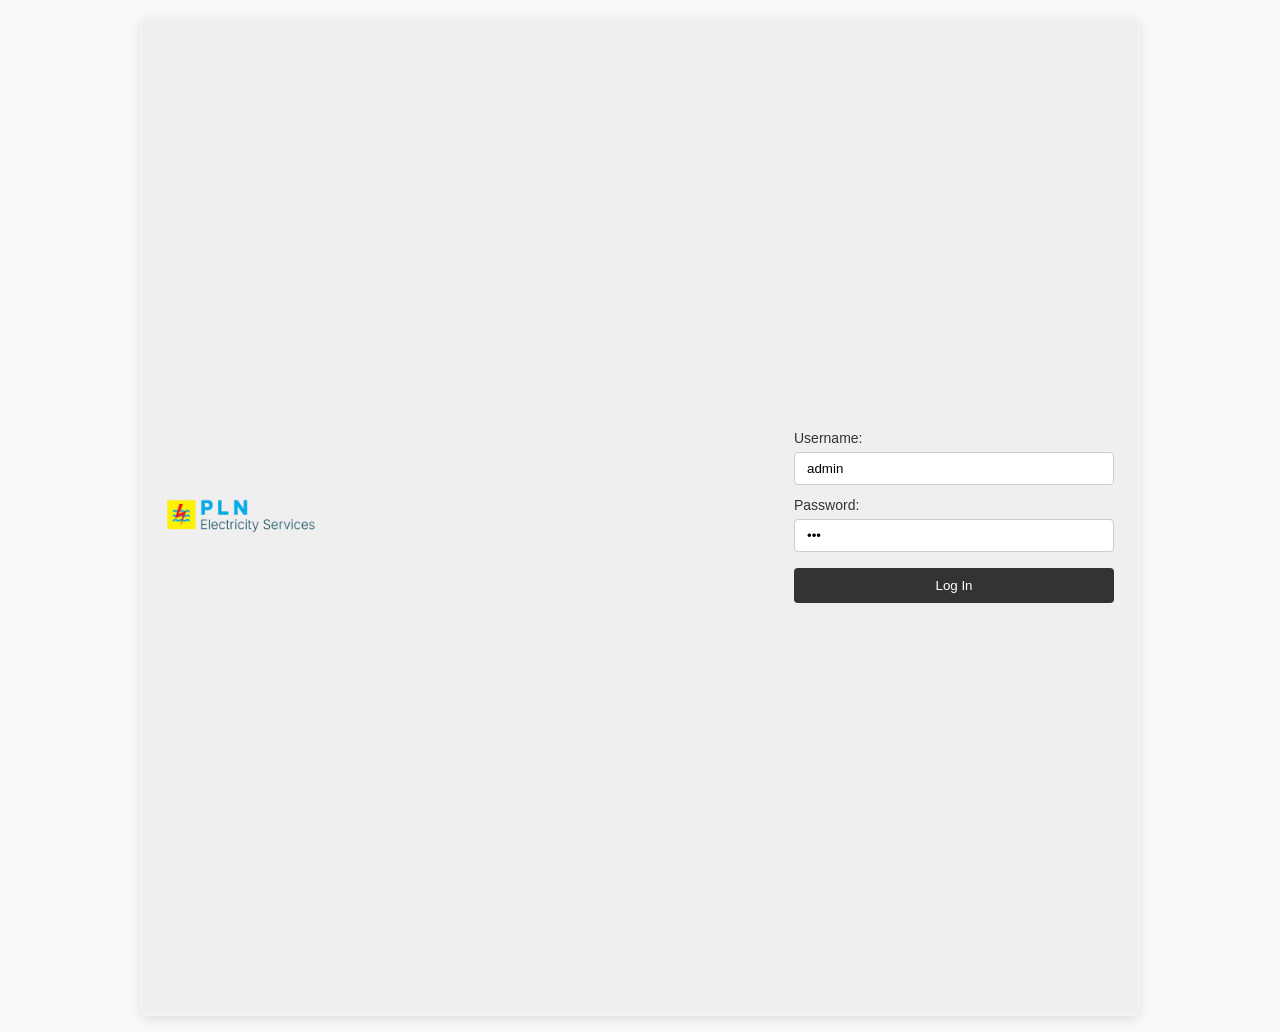
<file: Unit Layanan Sumedang.html>
<!DOCTYPE html>
<html lang="id">
<head>
  <meta charset="UTF-8">
  <meta name="viewport" content="width=device-width, initial-scale=1.0">
  <title>Halaman Login - Unit Layanan Sumedang</title>
  <link rel="stylesheet" href="CSS 1.css">
  <style>
    .alert-error {
      background-color: #f8d7da;
      color: #842029;
      padding: 10px;
      border-radius: 6px;
      margin-bottom: 15px;
      font-size: 14px;
      border: 1px solid #f5c2c7;
      text-align: center;
      display: none; /* Sembunyikan default */
    }
  </style>
</head>
<body>

  <!-- Container Utama Form Login -->
  <main class="box" id="loginPage">
    <img src="LOGO.png" alt="Logo Unit Layanan Sumedang" class="box-image">
    
    <!-- Notifikasi jika terjadi kesalahan input -->
    <div class="alert-error" id="errorAlert">Username atau password salah!</div>

    <!-- Form dikirim via JS -->
    <form class="form-container" id="loginForm" onsubmit="prosesLogin(event)">
      <div class="form-group">
        <label for="username">Username:</label>
        <input type="text" id="username" name="username" value="admin" placeholder="Masukkan username..." required>
      </div>
      
      <div class="form-group">
        <label for="password">Password:</label>
        <input type="password" id="password" name="password" value="123" placeholder="Masukkan password..." required>
      </div>

      <button type="submit">Log In</button>
    </form>
  </main>

  <script>
    function prosesLogin(event) {
      event.preventDefault(); // Mencegah form reload halaman

      const usernameInput = document.getElementById('username').value;
      const passwordInput = document.getElementById('password').value;
      const errorAlert = document.getElementById('errorAlert');

      // Validasi Username & Password (sesuai value default: admin / 123)
      if (usernameInput === 'admin' && passwordInput === '123') {
        // Arahkan ke file dashboard HTML Anda
        window.location.href = "Halaman Ke 1.html"; 
      } else {
        // Tampilkan pesan error jika login gagal
        errorAlert.style.display = 'block';
      }
    }
  </script>

</body>
</html>
</file>
<file: CSS 1.css>
/* =================================================== */
/* 1. ATURAN DASAR & RESET                             */
/* =================================================== */
* {
  margin: 0;
  padding: 0;
  box-sizing: border-box;
}

:root {
  --lebar-gambar: 1000px;
  --tinggi-gambar: 1000px;
}

body {
  background-color: #f9f9fc;
  min-height: 100vh;
  display: flex;
  justify-content: center;
  align-items: center;
  padding: 16px; /* Memberi ruang di pinggir layar HP */
}

/* =================================================== */
/* 2. CONTAINER UTAMA (.box)                           */
/* =================================================== */
.box {
  /* Mengubah ukuran kaku menjadi fleksibel */
  width: 100%;
  max-width: 1000px; /* Maksimal 1000px di laptop */
  min-height: 1000px;
  height: auto;      /* Tinggi menyesuaikan isi */

  background-color: rgba(231, 229, 229, 0.5); 
  border: 2px solid #f5f2f2;
  border-radius: 8px;
  box-shadow: 0 4px 12px rgba(0, 0, 0, 0.1);

  display: flex;
  align-items: center;
  justify-content: space-between;
  padding: 24px;
  gap: 20px;
}

/* Gambar Sisi Kiri */
.box-image {
  width: auto;
  max-width: 150px;
  height: auto;
  max-height: 150px;
  object-fit: contain;
}

/* Container Form Utama */
.form-container {
  display: flex;
  flex-direction: column;
  gap: 12px;
  width: 100%;
  max-width: 320px;
}

.form-group {
  display: flex;
  flex-direction: column;
  gap: 6px;
}

.form-container label {
  font-family: sans-serif;
  font-size: 14px;
  color: #333333;
}

.form-container input {
  padding: 8px 12px;
  border: 1px solid #cccccc;
  border-radius: 4px;
  outline: none;
  width: 100%;
}

.form-container button {
  padding: 10px;
  background-color: #333333;
  color: #ffffff;
  border: none;
  border-radius: 4px;
  cursor: pointer;
  margin-top: 4px;
  transition: background-color 0.2s ease;
}

.form-container button:hover {
  background-color: #555555;
}

/* =================================================== */
/* 3. HERO SECTION                                     */
/* =================================================== */
.hero-section {
  width: 100%;
  max-width: 1000px;
  margin: 40px auto;
  background-color: #0c0c0c;
  border-radius: 12px;
  box-shadow: 0 8px 24px rgba(0, 0, 0, 0.4);
  overflow: hidden;
  text-align: center;
}

.hero-image-wrapper {
  width: 100%;
  height: auto;
  min-height: 200px;
  display: flex;
  justify-content: center;
  align-items: center;
  overflow: hidden;
}

.hero-image {
  width: var(--lebar-gambar);
  height: var(--tinggi-gambar);
  max-width: 100%;
  object-fit: cover;
  object-position: center;
  display: block;
  border-radius: 8px;
}

/* =================================================== */
/* 4. MEDIA QUERIES (Tampilan khusus Mobile/Tablet)    */
/* =================================================== */

/* Layar Tablet & Mobile (di bawah 768px) */
@media screen and (max-width: 768px) {
  :root {
    --tinggi-gambar: 250px; /* Menyesuaikan tinggi gambar di HP */
  }

  .box {
    flex-direction: column; /* Mengubah susunan menyamping menjadi bersusun ke bawah */
    justify-content: center;
    padding: 20px;
  }

  .box-image {
    max-width: 120px;
    margin-bottom: 10px;
  }

  .form-container {
    width: 100%;
    max-width: 100%; /* Form memenuhi lebar kartu */
  }
}

/* Layar Mobile Kecil (di bawah 480px) */
@media screen and (max-width: 480px) {
  :root {
    --tinggi-gambar: 180px;
  }

  body {
    padding: 10px;
  }

  .box {
    padding: 16px;
  }
}

/* =================================================== */
/* 5. KONFIGURASI KHUSUS CETAK LAPORAN                 */
/* =================================================== */
@media print {
  .navbar,
  .hero-fullscreen,
  .form-section,
  .btn-print,
  .image-wrapper,
  .content-body > h1,
  #lima-r,
  #management-alat,
  #rambu-rambu {
    display: none !important;
  }

  body, 
  .content-card, 
  .content-body, 
  .briefing-container, 
  .report-section {
    display: block !important;
    visibility: visible !important;
    position: static !important;
    width: 100% !important;
    max-width: 100% !important;
    margin: 0 !important;
    padding: 0 !important;
    box-shadow: none !important;
    border: none !important;
    background: transparent !important;
  }

  .print-title {
    display: block !important;
    text-align: center;
    font-size: 16pt;
    font-weight: bold;
    margin-bottom: 20px;
    color: #000 !important;
  }

  .table-responsive {
    overflow: visible !important;
  }

  .matrix-table {
    width: 100% !important;
    border-collapse: collapse !important;
    margin-top: 10px !important;
  }

  .matrix-table th, 
  .matrix-table td {
    border: 1px solid #000 !important;
    color: #000 !important;
    background-color: #fff !important;
    padding: 8px !important;
  }

  .matrix-table th {
    background-color: #e2e8f0 !important;
    -webkit-print-color-adjust: exact;
    print-color-adjust: exact;
  }

  .img-preview-matrix {
    max-width: 120px !important;
    max-height: 80px !important;
  }
}
</file>
